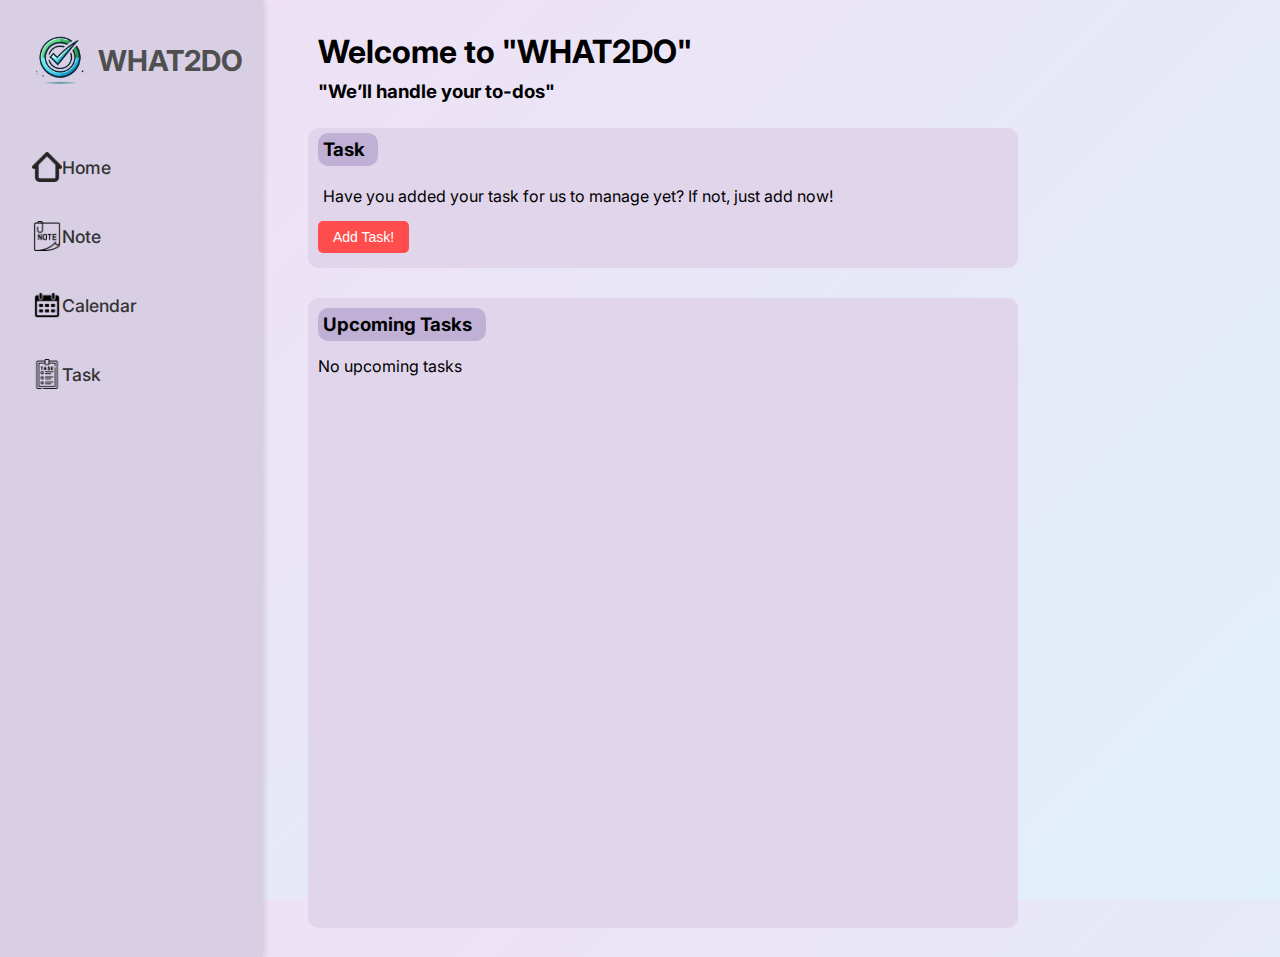
<file: index.html>
<!DOCTYPE html>
<html lang="en">
<head>
    <meta charset="UTF-8">
    <meta name="viewport" content="width=device-width, initial-scale=1.0">
    <title>WHAT2DO</title>
    <link rel="icon" type="image/x-icon" href="icon/1234.png">
    <link rel="stylesheet" href="Index.css">
    <link rel="stylesheet" href="Task.css">
    <link href="https://fonts.googleapis.com/css2?family=Edu+AU+VIC+WA+NT+Pre:wght@400..700&display=swap" rel="stylesheet">
    <link href="https://fonts.googleapis.com/css2?family=Edu+AU+VIC+WA+NT+Pre:wght@400..700&family=Inter:ital,opsz,wght@0,14..32,100..900;1,14..32,100..900&display=swap" rel="stylesheet">
</head>
<body>
    <div class="container">
        <div class="Topbar">
            <div class="Top1">
                <img src="icon/1234.png">
                <h2>WHAT2DO</h2>
            </div>
            <a href="index.html" class="Top2" id="Home">
                <h1><img src="icon/home.png" style="height: 30px; width: 30px;"> Home</h1>
            </a>
            <a href="Note.html" class="Top3">
                <h1><img src="icon/note.png" style="height: 30px; width: 30px;"> Note</h1>
            </a>
            <a href="Calen.html" class="Top4">
                <h1><img src="icon/Calen.png" style="height: 30px; width: 30px;"> Calendar</h1>
            </a>
            <a href="Task.html" class="Top5">
                <h1><img src="icon/Task.png" style="height: 30px; width: 30px;"> Task</h1>
            </a>
        </div>
        <div class="pages">
            <div class="TopicS">
                <h1>Welcome to "WHAT2DO"</h1>
            </div>
            <div class="TopicS2">
                <h3>"We’ll handle your to-dos"</h3>
            </div>
            <div class="toptaskl">
                <h3>Task</h3>
                <div class="task11">
                    <p>Have you added your task for us to manage yet? If not, just add now!</p>
                    <button class="add" onclick="window.location.href='Task.html';">Add Task!</button>
                </div>
            </div>
            <div class="upcoming-tasks">
                <h3>Upcoming Tasks</h3>
                <div class="infooobar">
                    <div class="inf-date"></div>
                    <div class="inf-item"></div>
                    <div class="inf-des"></div>
                </div>
            </div>
        </div>
        <script src="Index.js"></script>
    </div>
</body>
</html>
</file>
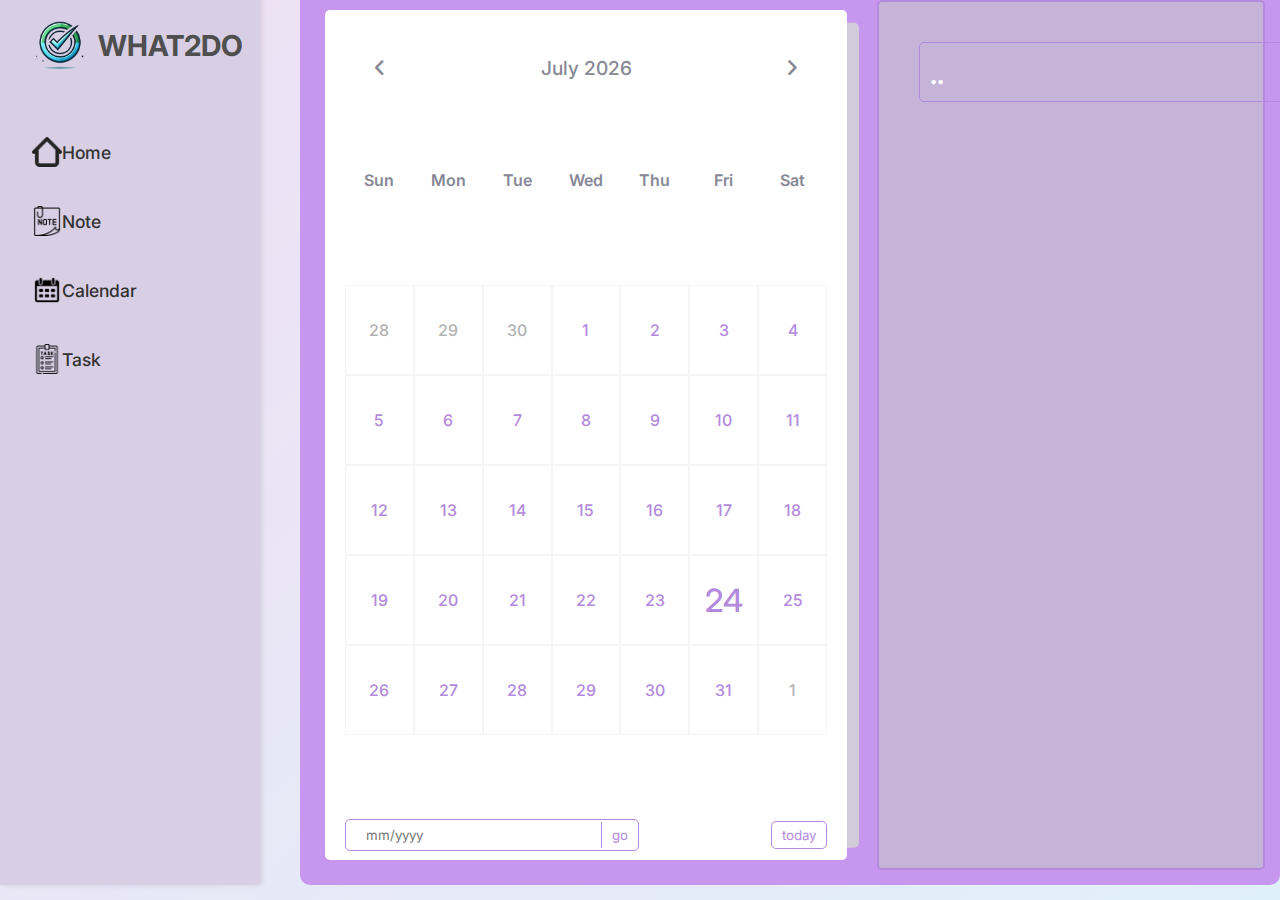
<file: Calen.html>
<!DOCTYPE html>
<html lang="en">
<head>
    <meta charset="UTF-8">
    <meta name="viewport" content="width=device-width, initial-scale=1.0">
    <title>WHAT2DO</title>
    <link rel="icon" type="image/x-icon" href="/icon/1234.png">
    <link rel="stylesheet" href="Index.css">
    <link rel="stylesheet" href="Calen.css">
    <link rel="stylesheet" href="https://cdnjs.cloudflare.com/ajax/libs/font-awesome/6.0.0-beta3/css/all.min.css">
    <link href="https://fonts.googleapis.com/css2?family=Edu+AU+VIC+WA+NT+Pre:wght@400..700&display=swap" rel="stylesheet">
    <link href="https://fonts.googleapis.com/css2?family=Edu+AU+VIC+WA+NT+Pre:wght@400..700&family=Inter:ital,opsz,wght@0,14..32,100..900;1,14..32,100..900&display=swap" rel="stylesheet">
</head>
<body>
    <div class="container">
        <div class="Topbar">
            <div class="Top1">
                <img src="icon/1234.png">
                <h2>WHAT2DO</h2> 
                
            </div>
            <a href="index.html" class="Top2" id="Home">
                <h1><img src="icon/home.png" style="height: 30px; width: 30px;"> Home</h1>
            </a>
            <a href="Note.html" class="Top3" >
                <h1><img src="icon/note.png" style="height: 30px; width: 30px;"> Note</h1>
            </a>
            <a href="Calen.html" class="Top4" >
                <h1><img src="icon/Calen.png" style="height: 30px; width: 30px;"> Calendar</h1>
            </a>
            <a href="Task.html" class="Top5" >
                <h1><img src="icon/Task.png" style="height: 30px; width: 30px;"> Task</h1>

            </a>
        </div>
        <div class="cont">
            <div class="left">
                <div class="calendar">
                    <div class="month">
                        <i class="fa fa-angle-left prev"></i>
                        <div class="date"></div>
                        <i class="fa fa-angle-right next"></i>
                    </div>
                    <div class="weekdays">
                    <div>Sun</div>
                    <div>mon</div>
                    <div>tue</div>
                    <div>wed</div>
                    <div>thu</div>
                    <div>fri</div>
                    <div>Sat</div>
                    </div>
                    <div class="days">
                    
                    </div>
                    <div class="goto-today">
                        <div class="goto">
                            <input type="text" placeholder="mm/yyyy" class="date-input">
                            <button class="goto-btn">go</button>
                        </div>
                        <button class="today-btn">today</button>
                    </div>
                </div>
            </div>
            <div class="infoo">
                <div class="today-date">
                    <div class="event-day">..</div>
                    <div class="event-date">..</div>
                </div>
                <div class="infootask">
                    <div class="task-item"></div>
                    <div class="task-des"></div>
                    <div class="task-date"></div>
                </div>
            </div>
        </div> 
    </div>

  <script src="Calen.js"></script>
</body>
</html>
</file>
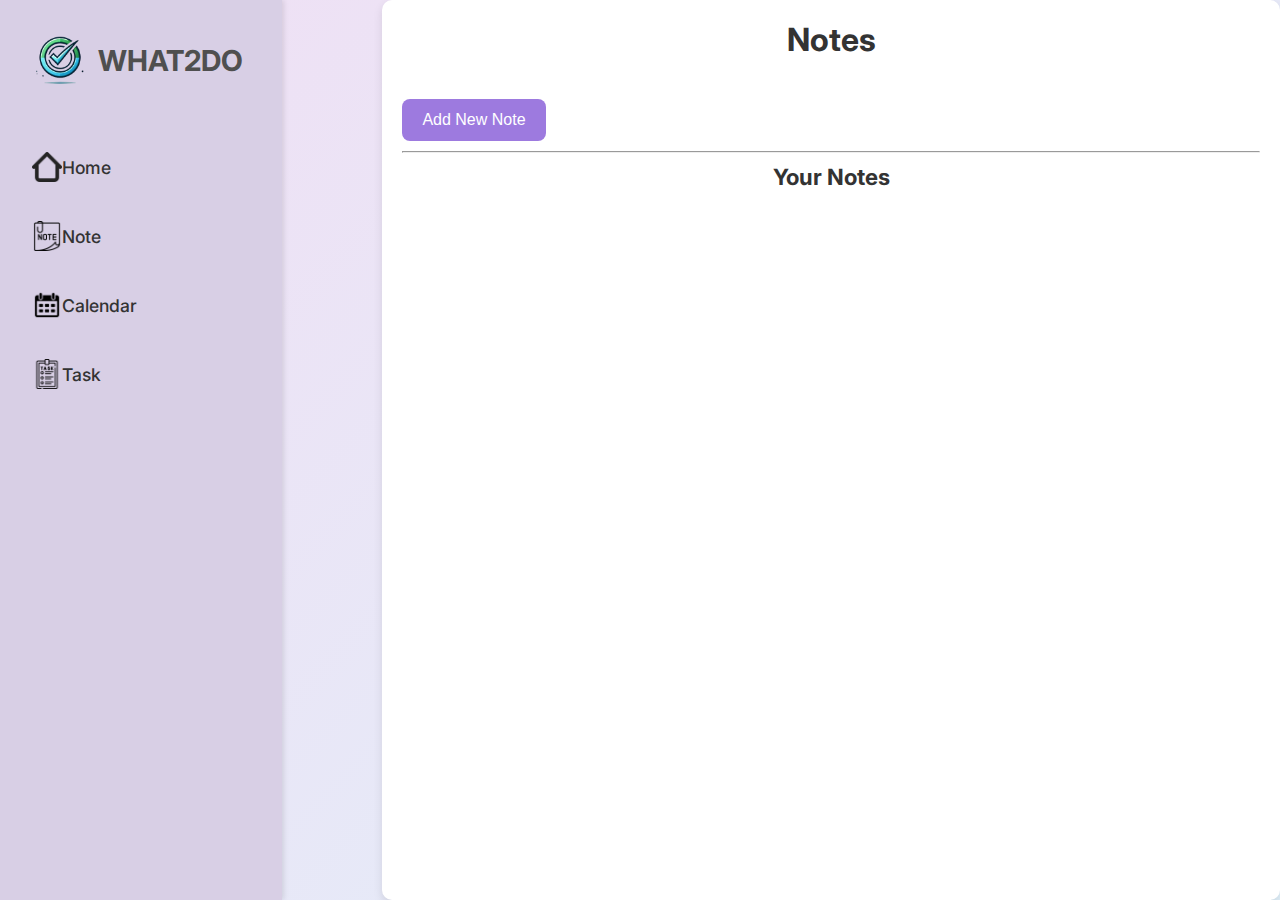
<file: Note.html>
<!DOCTYPE html>
<html lang="en">
<head>
    <meta charset="UTF-8">
    <meta name="viewport" content="width=device-width, initial-scale=1.0">
    <title>WHAT2DO - Notes</title>
    <link rel="icon" type="image/x-icon" href="/icon/1234.png">
    <link rel="stylesheet" href="Index.css">
    <link rel="stylesheet" href="Note.css">
    <link href="https://fonts.googleapis.com/css2?family=Edu+AU+VIC+WA+NT+Pre:wght@400..700&display=swap" rel="stylesheet">
    <link href="https://fonts.googleapis.com/css2?family=Edu+AU+VIC+WA+NT+Pre:wght@400..700&family=Inter:ital,opsz,wght@0,14..32,100..900;1,14..32,100..900&display=swap" rel="stylesheet">
</head>
<body>
    <div class="container">
        <div class="Topbar">
            <div class="Top1">
                <img src="icon/1234.png" alt="Logo">
                <h2>WHAT2DO</h2>
            </div>
            <a href="index.html" class="Top2" id="Home">
                <h1><img src="icon/home.png" style="height: 30px; width: 30px;"> Home</h1>
            </a>
            <a href="Note.html" class="Top3">
                <h1><img src="icon/note.png" style="height: 30px; width: 30px;"> Note</h1>
            </a>
            <a href="Calen.html" class="Top4">
                <h1><img src="icon/Calen.png" style="height: 30px; width: 30px;"> Calendar</h1>
            </a>
            <a href="Task.html" class="Top5">
                <h1><img src="icon/Task.png" style="height: 30px; width: 30px;"> Task</h1>
            </a>
        </div>
        <div class="content">
            <div class="note-header">
                <h2>Notes</h2>
            </div>
            <button id="show-note-form-btn" class="btn">Add New Note</button>
            <div class="note-form" id="note-form" style="display: none;">
                <input type="text" id="note-title" placeholder="Enter note title" class="input-note">
                <textarea id="note-details" placeholder="Enter note details" class="input-note"></textarea>
                <button id="add-note-btn" class="btn">Save Note</button>
            </div>
            <div class="notes-display">
                <hr>
                <h3>Your Notes</h3>
                <div id="notes-list"></div>
            </div>
        </div>
    </div>

    <div id="popup" class="popup">
        <div class="popup-content">
            <span class="popup-close">&times;</span>
            <h2 id="popup-title"></h2>
            <p id="popup-details"></p>
        </div>
    </div>

    <script src="Note.js"></script>
</body>
</html>
</file>
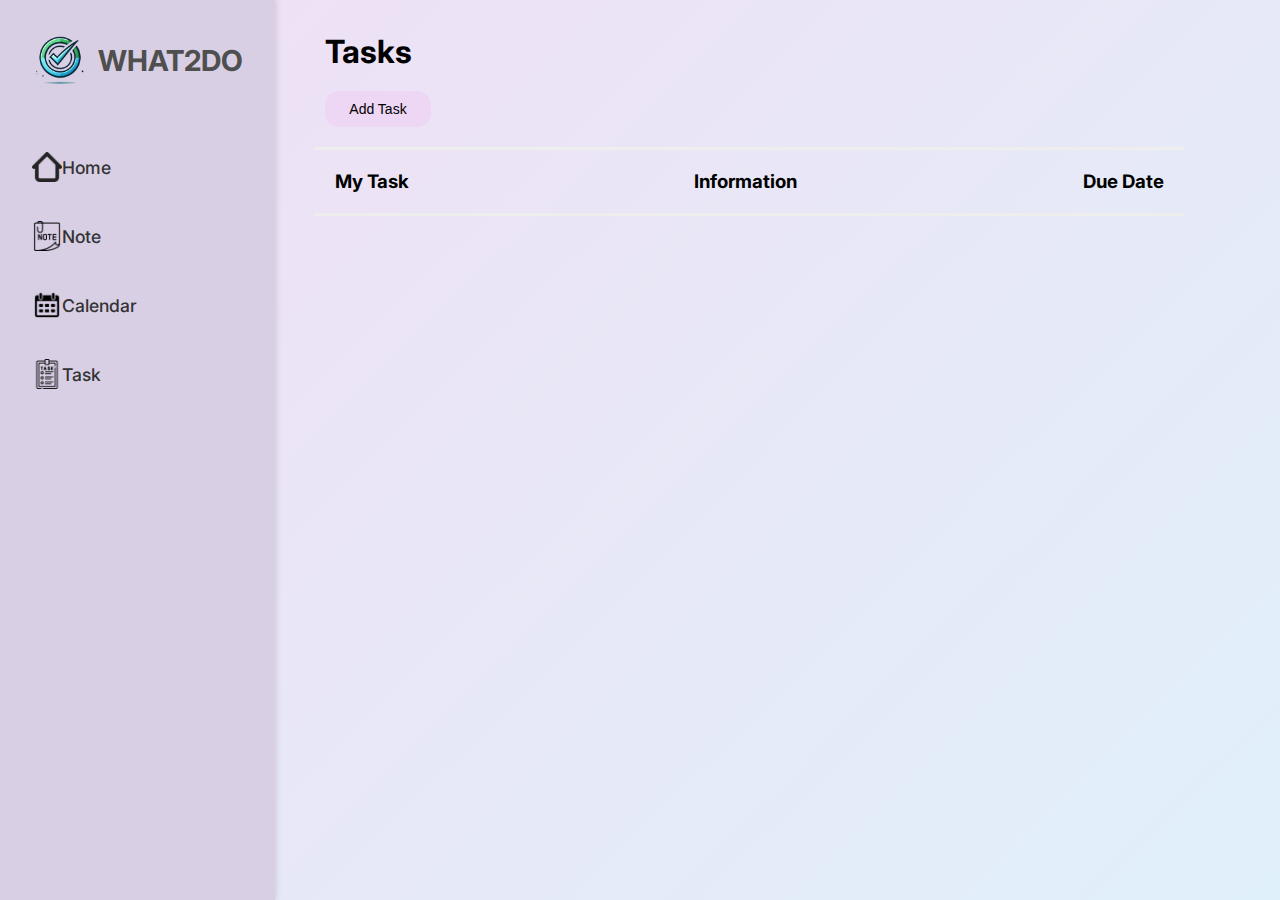
<file: Task.html>
<!DOCTYPE html>
<html lang="en">
<head>
    <meta charset="UTF-8">
    <meta name="viewport" content="width=device-width, initial-scale=1.0">
    <title>WHAT2DO</title>
    <link rel="icon" type="image/x-icon" href="/icon/1234.png">
    <link rel="stylesheet" href="Index.css">
    <link rel="stylesheet" href="Task.css">
    <link href="https://fonts.googleapis.com/css2?family=Edu+AU+VIC+WA+NT+Pre:wght@400..700&display=swap" rel="stylesheet">
    <link href="https://fonts.googleapis.com/css2?family=Edu+AU+VIC+WA+NT+Pre:wght@400..700&family=Inter:ital,opsz,wght@0,14..32,100..900;1,14..32,100..900&display=swap" rel="stylesheet">
</head>
<body>
    
    <div class="container">
        <div class="Topbar">
            <div class="Top1">
                <img src="icon/1234.png">
                <h2>WHAT2DO</h2>
            </div>
            <a href="index.html" class="Top2" id="Home">
                <h1><img src="icon/home.png" style="height: 30px; width: 30px;"> Home</h1>
            </a>
            <a href="Note.html" class="Top3">
                <h1><img src="icon/note.png" style="height: 30px; width: 30px;"> Note</h1>
            </a>
            <a href="Calen.html" class="Top4">
                <h1><img src="icon/Calen.png" style="height: 30px; width: 30px;"> Calendar</h1>
            </a>
            <a href="Task.html" class="Top5">
                <h1><img src="icon/Task.png" style="height: 30px; width: 30px;"> Task</h1>
            </a>
        </div>
        <div class="Tcon">
            <div class="TopT">
                <h1>Tasks</h1>
            </div>
            <button class="new" id="opentask">Add Task</button>
            <div class="task-modal" id="taskmodal">
                <div class="taskcon">
                    <span class="closet" id="closetask">X</span>
                    <h1>To-Do List</h1>
                    <form>
                        <div class="tas0">
                            <input type="text" class="inpp" id="taskName" name="taskName" placeholder="Write your Task" required>
                        </div>
                        <hr><br>
                        <div class="tasconn">
                            <label for="taskDescription">Description:</label>
                            <textarea id="taskDescription" name="taskDescription" rows="5" required></textarea>
                        </div><br>
                        <label for="datetask">Due Date:</label>
                        <input type="date" name="datetask" id="datetask" required>
                        <br><br>
                        <input type="submit" value="Add Task" id="submit" >
                    </form>
                </div>
            </div>
            <div class="mebar">
                <div class="menubar">
                    <div class="bar">
                        <h3>My Task</h3>
                    </div>
                    <div class="bar1">
                        <h3>Information</h3>
                    </div>
                    <div class="bar2">
                        <h3>Due Date</h3>
                    </div>
                </div>
            </div>
                <div class="infobar">
                    <div id="task-item" class="task-item"></div>
                    <div id="task-des" class="task-des"></div>
                    <div id="task-date" class="task-date"></div>
                </div>
            <div id="taskList" class="task-list"></div>
        </div>
    </div>
    <script src="Task1.js"></script>
</body>
</html>
</file>
<file: Index.css>
* {
    margin: 0;
    padding: 0;
    box-sizing: border-box;
}
body, html {
    height: 100%;
    margin: 0;
    background: linear-gradient(135deg, #f0dff4, #e0f0fa);
}
body {
    font-family: 'Inter', sans-serif;

}

.container {
    display: flex;
    min-height: 100vh;
    position: relative;
    gap: 20px;
}

.Topbar {
    width: 300px;
    min-height: 100vh;
    background-color: #d8cfe5;
    padding: 20px;
    box-shadow: 2px 0 5px rgba(0, 0, 0, 0.1);
}

.Top1 {
    display: flex;
    align-items: center;
    margin-bottom: 40px;
}

.Top1 img {
    width: 80px;
    height: 80px;
    margin-right: -2px;
}

.Top1 h2 {
    font-size: 1.8rem;
    font-weight: bold;
    color: #4f4f4f;
}

.Top2, .Top3, .Top4, .Top5 {
    display: block;
    margin: 15px 0;
    text-decoration: none;
}

.Top2 h1, .Top3 h1, .Top4 h1, .Top5 h1 {
    display: flex;
    align-items: center;
    justify-content: flex-start;
    font-size: 1.1rem;
    font-weight: 500;
    color: #333;
    padding: 10px;
    border-radius: 5px;
    transition: background-color 0.3s ease;
    border: 2px solid transparent;
}

.Top2 h1:hover, .Top3 h1:hover, .Top4 h1:hover, .Top5 h1:hover {
    background-color: #b38add;
    color: #fff;
    border-color: #9f67d6;
}

.pages {
    width: 100%;
    height: 100vh;
    margin: 25px;
    margin-top: 2rem;
}

.pages .TopicS {
    width: 100%;
    height: 3rem;
    text-align: left;
    border-radius: 5px;
    margin-left: 10px;
    margin-right: 10px;
    margin-bottom: 10px;
}

.pages .TopicS2 {
    width: 100%;
    height: 3rem;
    text-align: left;
    border-radius: 5px;
    margin-top: -10px;
    margin-left: 10px;
    margin-right: 10px;
}

.pages .toptaskl {
    width: 75%;
    margin-bottom: 30px;
    padding: 5px 10px;
    border-radius: 10px;
    background-color: #e1d5ec;
}

.pages .toptaskl h3 {
    width: 60px;
    border-radius: 10px;
    background-color: #c0b0d6;
    padding: 5px;
    margin-bottom: 15px;
}
.pages .toptaskl p {
    padding: 5px;
    margin-bottom: 10px;
}

.pages .toptaskl .task11 {
    margin-bottom: 10px;
}

.pages .upcoming-tasks {
    width: 75%;
    background-color: #e1d5ec;
    padding: 10px;
    border-radius: 10px;
    height: 70%;
}

.pages .upcoming-tasks h3 {
    width: 168px;
    border-radius: 10px;
    background-color: #c0b0d6;
    padding: 5px;
    margin-bottom: 15px;
}

.task-container {
    margin-bottom: 20px;
    border-radius: 10px;
    background-color: #ded0f1;
    padding: 10px;
}

/********** 1200px**********/
@media screen and (max-width: 1200px) {
    .container {
        flex-direction: flex;
    }

    .Topbar {
        min-height:100vh;
        padding: 10px;
        box-shadow: none;
    }

    .pages {
        margin: 10px;
    }

    .Top2 h1, .Top3 h1, .Top4 h1, .Top5 h1 {
        font-size: 1rem;
        justify-content: center;
    }

    .pages .TopicS h1, .pages .TopicS2 h3 {
        font-size: 1rem;
    }
    .pages .toptaskl,.pages .upcoming-tasks{
        width: 95%;
    }
    .pages {
        width: 100%;
    }
}

/********** 1024px**********/
@media screen and (max-width: 1024px) {
    .container {
        flex-direction: flex;
    }

    .Topbar {
        min-height:100vh;
        padding: 10px;
        box-shadow: none;
    }

    .pages {
        margin: 10px;
    }

    .Top2 h1, .Top3 h1, .Top4 h1, .Top5 h1 {
        font-size: 1rem;
        justify-content: center;
    }

    .pages .TopicS h1, .pages .TopicS2 h3 {
        font-size: 1rem;
    }
    .pages .toptaskl,.pages .upcoming-tasks{
        width: 95%;
    }
    .pages {
        width: 100%;
    }
}

/********** 900px**********/
@media screen and (max-width: 900px) {
    .container {
        flex-direction: flex;
    }

    .Topbar {
        min-height:100vh;
        padding: 10px;
        box-shadow: none;
    }

    .pages {
        margin: 10px;
    }

    .Top2 h1, .Top3 h1, .Top4 h1, .Top5 h1 {
        font-size: 1rem;
        justify-content: center;
    }

    .pages .TopicS h1, .pages .TopicS2 h3 {
        font-size: 1rem;
    }
    .pages .toptaskl,.pages .upcoming-tasks{
        width: 95%;
    }
    .pages {
        width: 100%;
    }
}


/********** 768px**********/
@media screen and (max-width: 768px) {
    .container {
        flex-direction: flex;
        gap: 20px;
    }

    .Topbar {
        min-height: 100vh;
        padding: 10px;
        box-shadow: none;
    }
    .pages {
        margin: 10px;
    }

    .Top2 h1, .Top3 h1, .Top4 h1, .Top5 h1 {
        font-size: 1rem;
        justify-content: center;
    }

    .pages .TopicS h1, .pages .TopicS2 h3 {
        font-size: 1rem;
    }
    .pages .toptaskl,.pages .upcoming-tasks{
        width: 95%;
    }
    .pages {
        width: 100%;
    }
}

/********************480********************/
@media only screen and (max-width: 480px) {
    .container {
        flex-direction: column;
        gap: 20px;
    }

    .Topbar {
        width: 100%;
        height: 250px !important;
        padding: 10px;
        box-shadow: none;
    }

    .pages {
        margin: 10px;
    }

    .Top2 h1, .Top3 h1, .Top4 h1, .Top5 h1 {
        font-size: 1rem;
    }

    .pages .TopicS h1, .pages .TopicS2 h3 {
        font-size: 1rem;
    }

    .pages .toptaskl{
        width: 95%;
        padding-right:30px;
    }
    .pages .upcoming-tasks {
        width: 95%;
    }
    
}
/********************320********************/
@media only screen and (max-width: 320px) {
    .container {
        flex-direction: column;
        gap: 20px;
    }

    .Topbar {
        width: 100%;
        height: 200px !important;
        padding: 10px;
        box-shadow: none;
    }

    .pages {
        margin: 10px;
    }

    .Top2 h1, .Top3 h1, .Top4 h1, .Top5 h1 {
        font-size: 1rem;
    }

    .pages .TopicS h1, .pages .TopicS2 h3 {
        font-size: 1rem;
    }

    .pages .toptaskl {
        width: 95%;
        padding-right: 30px;
    }
    .pages .upcoming-tasks {
        width: 95%;
        padding-right: 30px;
        
    }
}
</file>
<file: Task.css>
body {
    font-family: 'Inter', sans-serif;
}
.Tcon {
    width: 85%;
    height: 300px;
    margin-top: 2rem;
}
.Tcon h1{
    margin-bottom: 20px;
}
.TopT {
    margin: 0px 30px;
}

#submit{
    background-color: rgb(238, 214, 245);
    padding: 10px 24px;
    border-radius: 14px;
    cursor: pointer;
    margin-top: 20px;
}
.new {
    background-color: rgb(238, 214, 245);
    color: rgb(0, 0, 0);
    padding: 10px 24px;
    border-radius: 14px;
    cursor: pointer;
    margin-left: 30px;
    margin-bottom: 20px;
}

.new:hover ,#submit:hover{
    background-color: rgb(190, 190, 190);
    transform: scale(1.05);
}

.new:active, #submit:active{
    background-color: #eeeeee;
    transform: scale(0.95);
}

.task-modal {
    display: none;
    position: fixed;
    top: 0;
    left: 0;
    width: 100%;
    height: 100%;
    background-color: rgba(0, 0, 0, 0.5);
    justify-content: center;
    align-items: center;
    z-index: 1000;
}

.taskcon {
    background-color: white;
    padding: 20px;
    border-radius: 5px;
    width: 500px;
    height: 600px;
    margin: 10px;
    display: inline;
    z-index: 1010;
    box-shadow: 0 4px 8px rgba(0, 0, 0, 0.2);
}

.taskconn{
    margin-top: 30px;
}
textarea, .inpp, input[type=date] {
    width: 100%;
    padding: 10px;
    font-size: 16px;
    border-radius: 5px;
    border: 1px solid #ccc;
    
}

.inpp {
    font-size: large;
    border: none;
    outline: none;
}

.closet {
    position: absolute;
    top: 10px;
    right: 10px;
    font-size: 24px;
    cursor: pointer;
}

.mebar {
    width: 100%;
    height: 40%;
    padding-left: 20px;
}

.menubar {
    display: flex;
    align-items: center;
    padding: 10px;
    box-sizing: border-box;
    width: 90%;
    border-bottom: 3px solid #eeeeee;
    border-top: 3px solid #eeeeee;
    justify-content:space-between;
}

.bar, .bar1, .bar2 {
    padding: 10px;
    text-align: left;
}
.bar3{
    text-align: left;
    margin-right: 80px;
}

.infobar{
    display: inline;
    width: 100%;
    justify-content: space-between;
    min-width: 100vh;
}
.infobar div{
    padding: 10px;
    margin-bottom: 10px; 
    display: flex;
}

.task-item{
    width: 500px;
    border:none;
}
.task-des{
    width: 900px;
    border:none;
    padding-left:30px ;
}
.task-date{
    width: 300px;
    border:none;
}
.task-item, .task-des, .task-date{
    padding: 5px 0;
    text-align: left;
    margin-left: 30px;
    
}
button {
    background-color: #ff4d4d; 
    color: white; 
    border: none; 
    padding: 8px 15px; 
    cursor: pointer; 
    font-size: 14px; 
    border-radius: 5px; 
    transition: background-color 0.3s, transform 0.2s; 
}
.ิbutton:hover {
    background-color: #e60000;
    transform: scale(1.1);
}
.task-container {
    margin-bottom: 20px;
    border-radius: 10px;
    background-color: #ded0f1;
    padding: 10px;
}
@media only screen and (max-width: 1200px) {
    .Tcon {
        width: 50%;
       
    }
    .taskcon {
        width: 100%;
        height: auto;
        margin:0;
    }
    .mebar{
        margin-left: -25px;
        margin-bottom: -10px;
        display: block;
    }
    
    .menubar{
        padding: 0px;
    }
    .task-container{
        width: 90%;
        height: auto;
        margin-top: 0px;
        display: flex;
        margin-left: -10px;
        text-align: left;
    }

    .task-container .task-date {
        flex-basis: 100%;
    }

}

@media only screen and (max-width: 1024px) {
    .Tcon {
        width: 50%;
        margin-left:-10px;
    }
    .taskcon {
        width: 100%;
        height: auto;
        margin:0;
    }
    .mebar{
        margin-left: -25px;
        margin-bottom: -10px;
        display: block;
    }
    
    .menubar{
        padding: 0px;
    }
    .task-container{
        width: 90%;
        height: auto;
        margin-top: 0px;
        display: flex;
        margin-left: 0px;
        text-align: left;
    }

    .task-container .task-date {
        flex-basis: 100%;
    }

}

@media only screen and (max-width: 768px) {
    .Tcon {
        width: 50%;
        margin-left:-10px;
    }
    .taskcon {
        width: 100%;
        height: auto;
        margin:0;
    }
    .mebar{
        height: 75px;
        margin-left: -25px;
        margin-bottom: -10px;
        display: block;
    }
    .bar2{
        display: block;
    }
    .menubar{
        padding: 0px;
    }
    .task-container{
        width: 90%;
        height: auto;
        margin-top: 0px;
        display: flex;
        margin-left: 5x;
        text-align: left;
    }

    .task-container .task-date {
        flex-basis: 100%;
    }

}

@media only screen and (max-width: 480px) {
    .taskcon {
        width: 100%;
        height: auto;
    }
    button {
        padding: 10px 20px;
        font-size: 12px;
    }
    .mebar{
        margin-left: 20px;
    }
    .menubar{
        width: 100%;
    }
    .task-container{
        width: 100%;
        height: auto;
        margin-top: 20px;
        display: flex;
        flex-wrap: wrap;
        margin-left: 30px;
    }
    .task-container .task-date{
        flex-basis: 100%;
}
}

@media only screen and (max-width: 320px) {
    .taskcon {
        width: 100%;
        height: auto;
    }
    button {
        padding: 10px 20px;
        font-size: 12px;
    }
    .mebar{
        margin: 0px;
    }
    .menubar{
        margin-left:5px;
        width: 120%;
        padding: 20px;
        margin-bottom:30px ;
    }
    .task-container{
        width: 110%;
        height: auto;
        margin-top: 20px;
        display: flex;
        flex-wrap: wrap;
        margin-left: 15px;
    }
    .task-container .task-date{
        flex-basis: 100%;
    }
}
</file>
<file: Calen.css>
:root {
    --primary-clr: #b38add;
}

* {
    margin: 0;
    padding: 0;
    box-sizing: border-box;
    font-family: "Inter", sans-serif;
}

body {
    position: relative;
    min-height: 100vh;
    display: flex;
    align-items: center;
    justify-content: center;
    padding-bottom: 30px;
    background-color: #e2e1dc;
    font-family: 'Inter', sans-serif;
}

.container {
    display: flex;
    width: 100vw;
    min-height: 100vh;
    background: linear-gradient(135deg, #f0dff4, #e0f0fa);
    position: relative;
    gap: 40px;
}

.Topbar {
    width: 260px;
    min-height: 100vh;
    background-color: #d8cfe5;
    padding: 20px;
    box-shadow: 2px 0 5px rgba(0, 0, 0, 0.1);
}

.cont {
    width: 1200px;
    position: relative;
    min-height: 850px;
    padding: 5px;
    color: #fff;
    display: flex;
    border-radius: 10px;
    background-color: #c796ee;
}

.left {
    width: 60%;
    padding: 20px;
}

.calendar {
    position: relative;
    width: 100%;
    height: 100%;
    display: flex;
    flex-direction: column;
    flex-wrap: wrap;
    justify-content: space-between;
    color: #878895;
    border-radius: 5px;
    background-color: #fff;
}

.calendar::after {
    content: "";
    position: absolute;
    top: 50%;
    left: 100%;
    width: 12px;
    height: 97%;
    border-radius: 0 5px 5px 0;
    background-color: #d3d4d6d7;
    transform: translateY(-50%);
}

.calendar .month {
    width: 100%;
    height: 15px;
    display: flex;
    align-items: center;
    justify-content: space-between;
    padding: 0 50px;
    font-size: 1.2rem;
    font-weight: 500;
    text-transform: capitalize;
    margin-top: 50px;
}

.calendar .month .prev, .calendar .month .next {
    cursor: pointer;
}

.calendar .weekdays {
    width: 100%;
    height: 100px;
    display: flex;
    align-items: center;
    justify-content: space-between;
    padding: 0 20px;
    font-size: 1rem;
    font-weight: 600;
    text-transform: capitalize;
}

.weekdays div {
    width: 14.28%;
    height: 100%;
    display: flex;
    align-items: center;
    justify-content: center;
}

.calendar .weekdays div {
    width: 14.28%;
    height: 100px;
    display: flex;
    align-items: center;
    justify-content: center;
}

.calendar .days {
    width: 100%;
    display: flex;
    flex-wrap: wrap;
    justify-content: space-between;
    padding: 0 20px;
    font-size: 1rem;
    font-weight: 500;
    margin-bottom: 20px;
}

.calendar .days .day {
    width: 14.28%;
    height: 90px;
    display: flex;
    align-items: center;
    justify-content: center;
    cursor: pointer;
    color: var(--primary-clr);
    border: 1px solid #f5f5f5;
}

.calendar .day:not(.prev-date, .next-date):hover {
    color: #fff;
    background-color: var(--primary-clr);
}

.calendar .days .prev-date, .calendar .days .next-date {
    color: #b3b3b3;
}

.calendar .days .active {
    position: relative;
    font-size: 2rem;
    color: #fff;
    background-color: var(--primary-clr);
}

.calendar .days .active::before {
    content: "";
    position: absolute;
    top: 0;
    left: 0;
    width: 100%;
    height: 100%;
    box-shadow: 0 0 10px 2px var(--primary-clr);
}

.calendar .days .today {
    font-size: 2rem;
}

.calendar .days .event {
    position: relative;
}

.calendar .days .event::after {
    content: '';
    position: absolute;
    bottom: 10%;
    left: 50%;
    width: 75%;
    height: 6px;
    border-radius: 30px;
    transform: translateX(-50%);
    background-color: var(--primary-clr);
}

.calendar .event:hover::after {
    background-color: #fff;
}

.calendar .active.event::after {
    background-color: #fff;
    bottom: 20%;
}

.calendar .active.event {
    padding-bottom: 10px;
}

.calendar .goto-today {
    width: 100%;
    height: 50px;
    display: flex;
    align-items: center;
    justify-content: space-between;
    gap: 5px;
    padding: 0 20px;
    color: var(--primary-clr);
}

.calendar .goto-today .goto {
    display: flex;
    align-items: center;
    border-radius: 5px;
    overflow: hidden;
    border: 1px solid var(--primary-clr);
}

.calendar .goto-today .goto input {
    width: 100%;
    height: 30px;
    outline: none;
    border: none;
    border-radius: 5px;
    padding: 0 20px;
    color: var(--primary-clr);
    border-radius: 5px;
}

.calendar .goto-today button {
    padding: 5px 10px;
    border: 1px solid var(--primary-clr);
    border-radius: 5px;
    background-color: transparent;
    cursor: pointer;
    color: var(--primary-clr);
}

.calendar .goto-today button:hover {
    color: #fff;
    background-color: var(--primary-clr);
}

.calendar .goto-today .goto button {
    border: none;
    border-left: 1px solid var(--primary-clr);
    border-radius: 0;
}

.infoo {
    width: 40%;
    padding: 20px;
    border: 2px solid var(--primary-clr);
    border-radius: 5px;
    margin: 10px;
    background-color: #c6b4d8;
}

.today-date {
    margin: 20px;
    text-transform: capitalize;
    border: 1px solid var(--primary-clr);
    border-radius: 5px;
    width: 400px;
    height: 60px;
    display: flex;
    text-align: center;
    justify-content: space-between;
    padding: 10px;
}

.infoo .today-date .event-day {
    font-size: 2rem;
    font-weight: 500;
}

.infoo .today-date .event-date {
    font-size: 1rem;
    font-weight: 400;
    color: #e6e7f0;
    text-align: center;
    padding: 10px;
}

.infootask {
    margin: 10px;
    width: 100%;
    border-bottom: 10px;
    color: #eee;
}

.infootask .task-item {
    font-size: 2rem;
    font-weight: 500;
}

.infootask .task-des {
    padding-left: 30px;
    font-size: 1rem;
    font-weight: 300;
    margin-bottom: 30px;
}
/*********************************1200*******************************/
@media screen and (max-width: 1200px) {
    .container {
        gap: 20px;
    }

    .Topbar {
        width: 250px;
        height: auto;
        padding: 10px;
        padding-left: 2px;
        box-shadow: none;
    }

    .cont {
        width: 100%;
        height: auto;
        margin-left: -15px;
    }

    .left {
        width: 100%;
    }

    .calendar {
        width: 100%;
        height: 700px;
    }

    .infoo {
        margin-left: 0;
        width: 80%;
    }

    .today-date {
        width: 95%;
    }
}
/*********************************1024*******************************/
@media screen and (max-width: 1024px) {
    .container {
        gap: 20px;
    }

    .Topbar {
        width: 250px;
        height: auto;
        padding: 10px;
        padding-left: 2px;
        box-shadow: none;
    }

    .cont {
        width: 100%;
        height: auto;
        margin-left: -15px;
    }

    .left {
        width: 100%;
    }

    .calendar {
        width: 100%;
        height: 700px;
    }

    .infoo {
        margin-left: 0;
        width: 80%;
    }

    .today-date {
        width: 95%;
    }
}
/*******************768********************/
@media screen and (max-width: 900px) {
    .container {
        gap: 20px;
    }

    .Topbar {
        width: 250px;
        height: auto;
        padding: 10px;
        padding-left: 2px;
        box-shadow: none;
    }

    .cont {
        width: 100%;
        height: auto;
        margin-left: -15px;
    }

    .left {
        width: 100%;
    }

    .calendar {
        width: 100%;
        height: 700px;
    }

    .infoo {
        margin-left: 0;
        width: 80%;
    }

    .today-date {
        width: 95%;
    }
}
/*******************768********************/
@media screen and (max-width: 768px) {
    .container {
        flex-direction: column;
        gap: 20px;
    }

    .Topbar {
        width: 100%;
        height: auto;
        padding: 10px;
        box-shadow: none;
    }

    .cont {
        width: 100%;
        height: auto;
    }

    .left {
        width: 100%;
    }

    .calendar {
        width: 100%;
        height: auto;
    }

    .infoo {
        width: 100%;
    }

    .today-date {
        width: 90%;
    }
}
/*******************480********************/
@media screen and (max-width: 480px) {
    .container {
        flex-direction: column;
    }

    .Topbar {
        width: 100%;
        max-height: 200px !important;
        padding: 10px;
        box-shadow: none;
    }

    .cont {
        width: 100%;
        height: auto;
        display: inline;
    }

    .left {
        width: 100%;
    }

    .calendar {
        width: 100%;
        height: auto;
    }

    .infoo {
        width: 95%;
    }

    .today-date {
        width: 95%;
        padding: 2px;
        height: a;
    }
}

/*******************320********************/
@media screen and (max-width: 320px) {
    .container {
        flex-direction: column;
    }

    .Topbar {
        width: 100%;
        height: 200px !important;
        padding: 10px;
        box-shadow: none;
    }

    .cont {
        width: 100%;
        height: auto;
        display: inline;
    }

    .left {
        width: 100%;
    }

    .calendar {
        width: 100%;
        height: auto;
    }

    .infoo {
        width: 95%;
    }

    .today-date {
        width: 95%;
        padding: 2px;
        height: a;
    }
}
</file>
<file: Note.css>
body {
    font-family: 'Inter', sans-serif;
}

.content {
    margin-left: 5rem;
    padding: 20px;
    width: calc(100% - 320px);
    background-color: #ffffff;
    border-radius: 10px;
    box-shadow: 0 4px 10px rgba(0, 0, 0, 0.1);
}

.note-header h2 {
    font-size: 2rem;
    text-align: center;
    color: #333;
    margin-bottom: 30px;
}

.btn {
    padding: 12px 20px;
    border-radius: 8px;
    background-color: #9d7adf;
    color: #fff;
    font-size: 1rem;
    font-weight: 500;
    cursor: pointer;
    border: none;
    margin: 10px 0;
    transition: background-color 0.3s ease;
}

.btn:hover {
    background-color: #9f67d6;
}

.input-note {
    width: 100%;
    padding: 12px;
    border-radius: 8px;
    border: 2px solid #ddd;
    margin-bottom: 15px;
    font-size: 1rem;
    color: #333;
}

textarea {
    min-height: 120px;
}

.note-item {
    display: flex;
    justify-content: space-between;
    background-color: #f9f9f9;
    padding: 15px;
    margin-bottom: 15px;
    border-radius: 8px;
    box-shadow: 0 2px 5px rgba(0, 0, 0, 0.1);
    transition: background-color 0.3s ease;
}

.note-item:hover {
    background-color: #f0f0f0;
}

.note-item h4 {
    font-size: 1.2rem;
    font-weight: 600;
    margin: 0;
}

.note-item p {
    font-size: 1rem;
    color: #666;
}

.note-item button {
    background-color: red;
    color: white;
    border: none;
    padding: 8px 15px;
    border-radius: 5px;
    cursor: pointer;
    transition: background-color 0.3s ease;
}

.note-item button:hover {
    background-color: #d9534f;
}

.notes-display h3 {
    font-size: 1.4rem;
    color: #333;
    margin-bottom: 20px;
    text-align: center;
    margin-top:10px;
}

.popup {
    display: none;
    position: fixed;
    top: 0;
    left: 0;
    width: 100%;
    height: 100%;
    background-color: rgba(0, 0, 0, 0.5);
    justify-content: center;
    align-items: center;
    z-index: 1000;
}

.popup-content {
    background-color: white;
    padding: 30px;
    border-radius: 10px;
    width: 500px;
    max-width: 90%;
    text-align: center;
}

.popup-close {
    position: absolute;
    top: 10px;
    right: 10px;
    font-size: 1.5rem;
    color: #333;
    cursor: pointer;
}

@media only screen and (max-width: 1200px) {
    .Topbar {
        width: 260px;
    }

    .content {
        margin-left: 0px;
        width: 80%;
    }

    .note-header h2 {
        font-size: 1.5rem;
    }

    .input-note, .btn {
        font-size: 0.9rem;
        padding: 10px;
    }
}

@media only screen and (max-width: 1024px) {
    .Topbar {
        width: 250px;
    }

    .content {
        margin-left:0px;
        width: 80%;
    }

    .note-header h2 {
        font-size: 1.5rem;
    }

    .input-note, .btn {
        font-size: 0.9rem;
        padding: 10px;
    }
}

@media only screen and (max-width: 900px) {
    .Topbar {
        width: 250px;
    }

    .content {
        margin-left:0;
        width: 85%;
    }

    .note-header h2 {
        font-size: 1.5rem;
    }

    .input-note, .btn {
        font-size: 0.9rem;
        padding: 10px;
    }
}

@media only screen and  (max-width: 768px) {
    .Topbar {
        width: 250px;
    }

    .content {
        padding: 15px;
        margin-left: 0px;
        width: 85%;
    }

    .note-header h2 {
        font-size: 1.6rem;
    }

    .note-item {
        flex-direction: column;
        align-items: flex-start;
    }

    .note-item button {
        margin-top: 10px;
    }
}

@media only screen and (max-width: 480px) {
    .Topbar {
        width: 100%;
        height: 250px !important;
    }

    .content {
        margin-left: 10px;
        width: 95%;
        min-height: 500px;
    }

    .note-header h2 {
        font-size: 1.5rem;
    }

    .input-note, .btn {
        font-size: 0.9rem;
        padding: 10px;
    }
}
</file>
